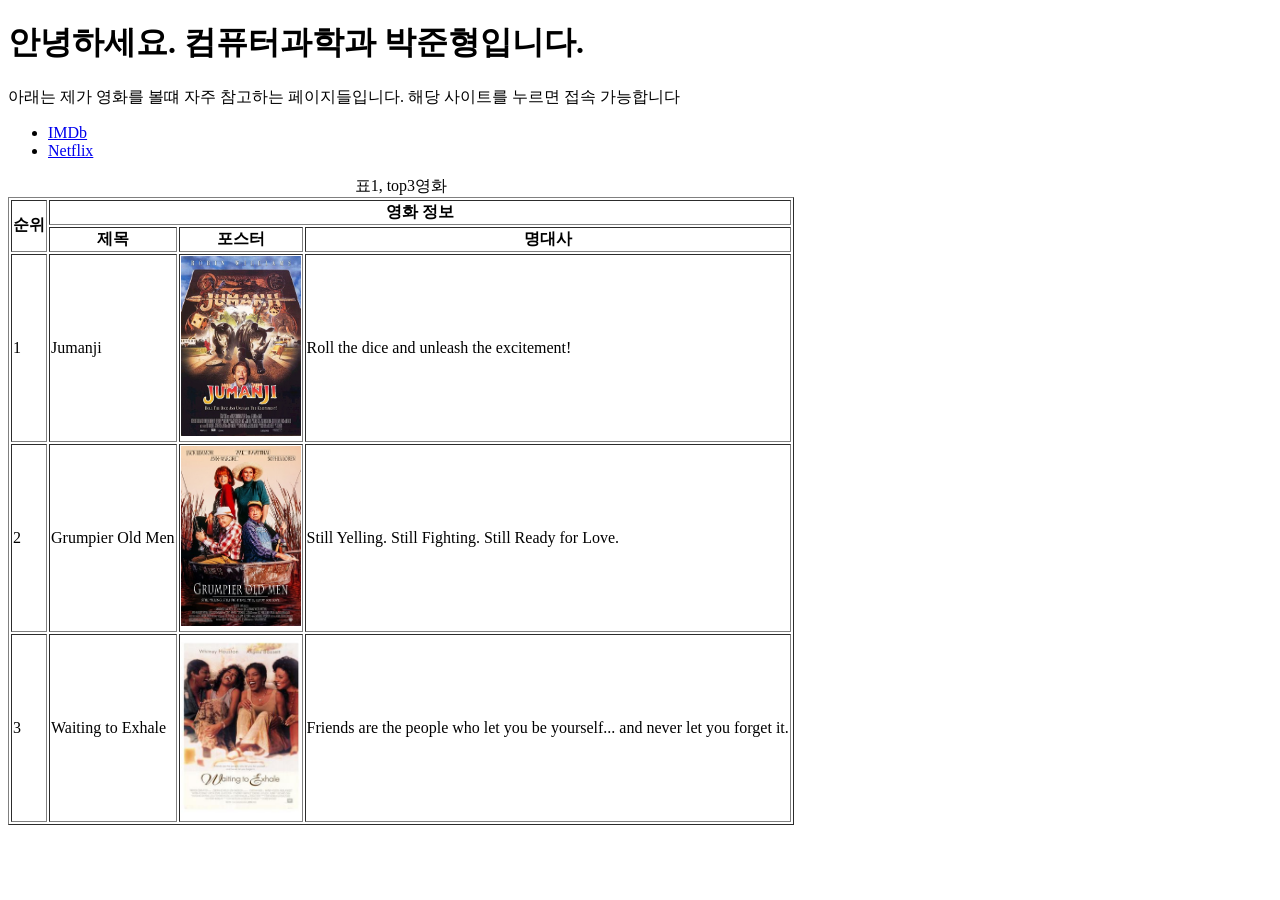
<file: LAB1/index.html>
<!DOCTYPE html>
<html lang="ko">
<head>
    <meta charset="UTF-8">
    <meta name="viewport" content="width=device-width, initial-scale=1.0">
    <title>내가 좋아하는 영화 3선</title>
</head>
<body>
    <h1>안녕하세요. 컴퓨터과학과 박준형입니다.</h1>
   

    <p>아래는 제가 영화를 볼떄 자주 참고하는 페이지들입니다. 해당 사이트를 누르면 접속 가능합니다</p>
    <ul>
        <li><a href="https://www.imdb.com/" target="_blank">IMDb</a></li>
        <li><a href="https://www.netflix.com/" target="_blank">Netflix</a></li>
    </ul>

    <table border="1">
        <caption>표1, top3영화</caption>

        <tr>
            <th rowspan="2">순위</th>
            <th colspan="3">영화 정보</th>
        </tr>
        <tr>
            <th>제목</th>
            <th>포스터</th>
            <th>명대사</th>
        </tr>

        <tr>
            <td>1</td>
            <td>Jumanji</td>
            <td>
                <img src="images/jumanji.jpg" alt="Jumanji poster" width="120" height="180">
            </td>
            <td>Roll the dice and unleash the excitement!</td>
        </tr>

        <tr>
            <td>2</td>
            <td>Grumpier Old Men</td>
            <td>
                <img src="images/Grumpier_old_menposter.jpg" alt="Batman poster" width="120" height="180">
            </td>
            <td>Still Yelling. Still Fighting. Still Ready for Love.</td>
        </tr>

        <tr>
            <td>3</td>
            <td>Waiting to Exhale</td>
            <td>
                <img src="images/WaitingExhale.jpg" alt="Rumble in the Bronx poster" width="120" height="180">
            </td>
            <td>Friends are the people who let you be yourself... and never let you forget it.</td>
        </tr>
    </table>
</body>
</html>
</file>
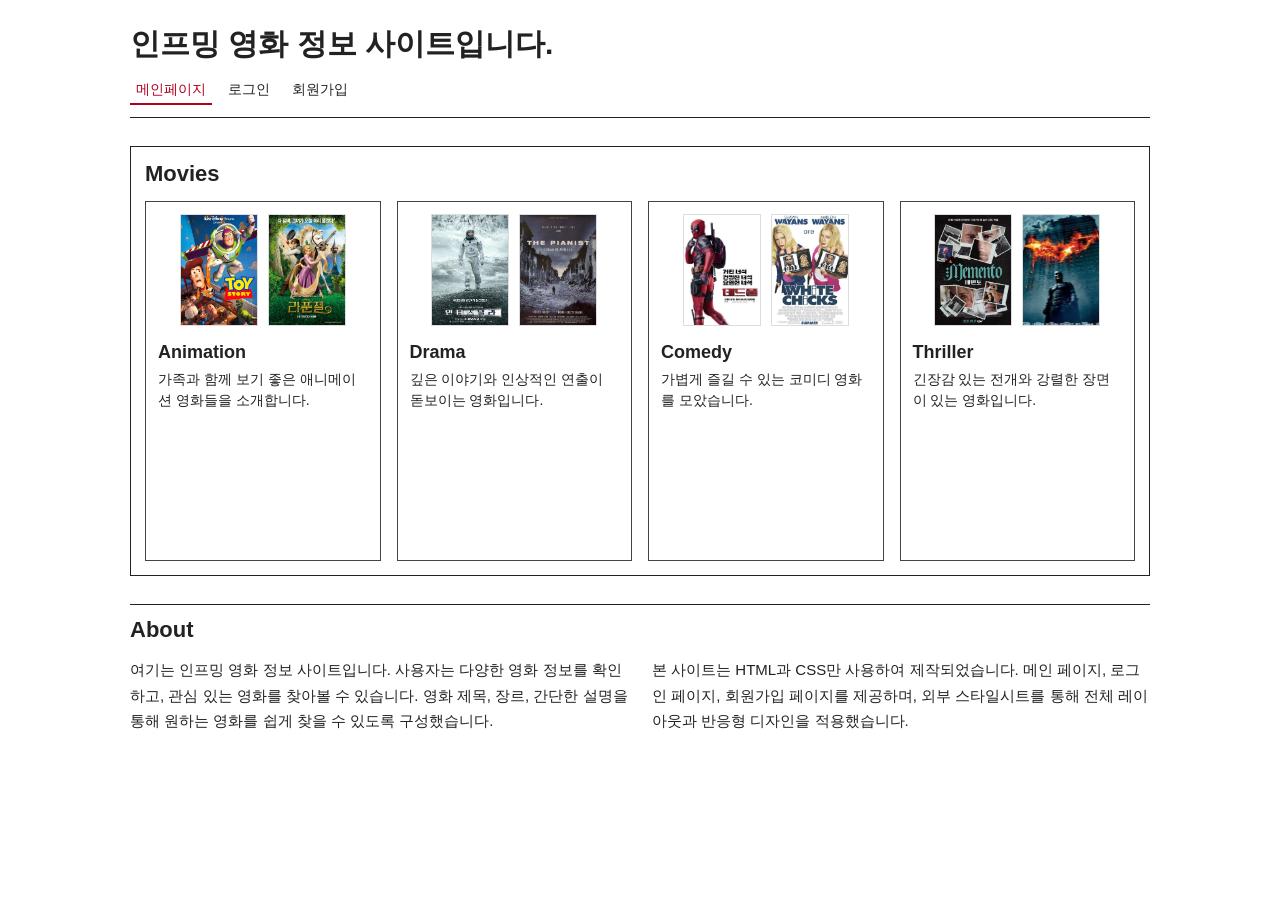
<file: lab3/index.html>
<!DOCTYPE html>
<html lang="ko">
<head>
  <meta charset="UTF-8">
  <meta name="viewport" content="width=device-width, initial-scale=1.0">
  <title>Movie Info Main</title>
  <link rel="stylesheet" href="main.css">
</head>
<body>
  <div class="page-wrap">
    <header class="site-header">
      <div class="header-animation-box">
        <h1 class="sliding-title">인프밍 영화 정보 사이트입니다.</h1>
      </div>

      <nav class="main-nav">
        <a href="index.html" class="active">메인페이지</a>
        <a href="login.html">로그인</a>
        <a href="signup.html">회원가입</a>
      </nav>
    </header>

    <main class="content-shell">
      <section class="movie-section">
        <h2>Movies</h2>

        <div class="movie-list">
          <article class="movie-card">
            <div class="poster-row">
              <a href="#" class="poster-link">
                <div class="poster-frame" data-title="Toy Story">
                  <img src="images/toy_story.jpg" alt="Toy Story poster">
                </div>
              </a>

              <a href="#" class="poster-link">
                <div class="poster-frame" data-title="Tangled">
                  <img src="images/tangled.jpg" alt="Tangled poster">
                </div>
              </a>
            </div>

            <div class="movie-text">
              <h3>Animation</h3>
              <p>가족과 함께 보기 좋은 애니메이션 영화들을 소개합니다.</p>
            </div>
          </article>

          <article class="movie-card">
            <div class="poster-row">
              <a href="#" class="poster-link">
                <div class="poster-frame" data-title="Interstellar">
                  <img src="images/interstellar.jpg" alt="Interstellar poster">
                </div>
              </a>

              <a href="#" class="poster-link">
                <div class="poster-frame" data-title="The Pianist">
                  <img src="images/pianist.jpg" alt="The Pianist poster">
                </div>
              </a>
            </div>

            <div class="movie-text">
              <h3>Drama</h3>
              <p>깊은 이야기와 인상적인 연출이 돋보이는 영화입니다.</p>
            </div>
          </article>

          <article class="movie-card">
            <div class="poster-row">
              <a href="#" class="poster-link">
                <div class="poster-frame" data-title="Deadpool">
                  <img src="images/deadpool.jpg" alt="Deadpool poster">
                </div>
              </a>

              <a href="#" class="poster-link">
                <div class="poster-frame" data-title="White Chicks">
                  <img src="images/white_chicks.jpg" alt="White Chicks poster">
                </div>
              </a>
            </div>

            <div class="movie-text">
              <h3>Comedy</h3>
              <p>가볍게 즐길 수 있는 코미디 영화를 모았습니다.</p>
            </div>
          </article>

          <article class="movie-card">
            <div class="poster-row">
              <a href="#" class="poster-link">
                <div class="poster-frame" data-title="Memento">
                  <img src="images/memento.jpg" alt="Memento poster">
                </div>
              </a>

              <a href="#" class="poster-link">
                <div class="poster-frame" data-title="The Dark Knight">
                  <img src="images/dark_knight.jpg" alt="The Dark Knight poster">
                </div>
              </a>
            </div>

            <div class="movie-text">
              <h3>Thriller</h3>
              <p>긴장감 있는 전개와 강렬한 장면이 있는 영화입니다.</p>
            </div>
          </article>
        </div>
      </section>

      <section class="about-section">
        <h2>About</h2>

        <div class="about-body">
          <p>
            여기는 인프밍 영화 정보 사이트입니다. 사용자는 다양한 영화 정보를
            확인하고, 관심 있는 영화를 찾아볼 수 있습니다. 영화 제목, 장르,
            간단한 설명을 통해 원하는 영화를 쉽게 찾을 수 있도록 구성했습니다.
          </p>

          <p>
            본 사이트는 HTML과 CSS만 사용하여 제작되었습니다. 메인 페이지,
            로그인 페이지, 회원가입 페이지를 제공하며, 외부 스타일시트를 통해
            전체 레이아웃과 반응형 디자인을 적용했습니다.
          </p>
        </div>
      </section>
    </main>
  </div>
</body>
</html>
</file>
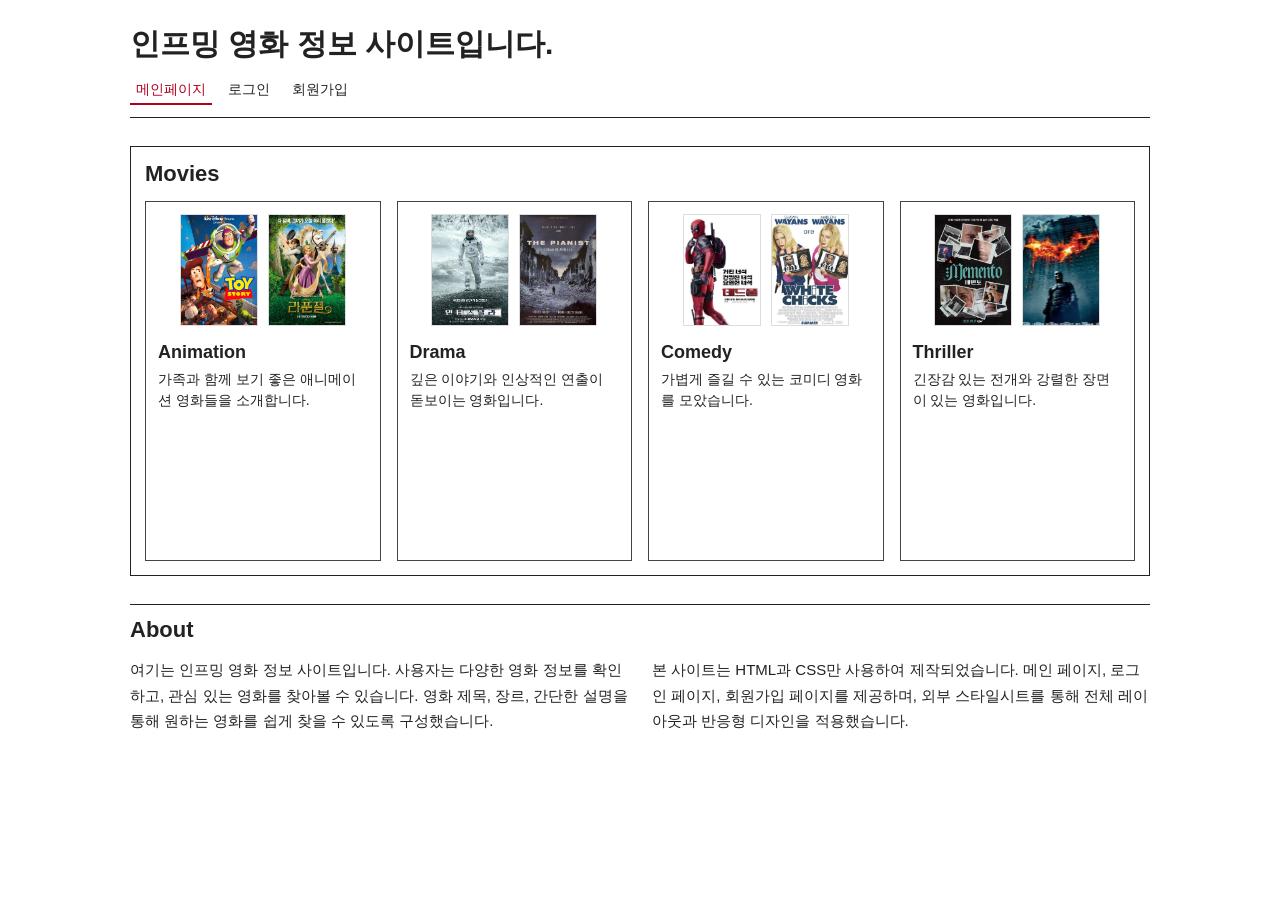
<file: LAB3/index.html>
<!DOCTYPE html>
<html lang="ko">
<head>
  <meta charset="UTF-8">
  <meta name="viewport" content="width=device-width, initial-scale=1.0">
  <title>Movie Info Main</title>
  <link rel="stylesheet" href="main.css">
</head>
<body>
  <div class="page-wrap">
    <header class="site-header">
      <div class="header-animation-box">
        <h1 class="sliding-title">인프밍 영화 정보 사이트입니다.</h1>
      </div>

      <nav class="main-nav">
        <a href="index.html" class="active">메인페이지</a>
        <a href="login.html">로그인</a>
        <a href="signup.html">회원가입</a>
      </nav>
    </header>

    <main class="content-shell">
      <section class="movie-section">
        <h2>Movies</h2>

        <div class="movie-list">
          <article class="movie-card">
            <div class="poster-row">
              <a href="#" class="poster-link">
                <div class="poster-frame" data-title="Toy Story">
                  <img src="images/toy_story.jpg" alt="Toy Story poster">
                </div>
              </a>

              <a href="#" class="poster-link">
                <div class="poster-frame" data-title="Tangled">
                  <img src="images/tangled.jpg" alt="Tangled poster">
                </div>
              </a>
            </div>

            <div class="movie-text">
              <h3>Animation</h3>
              <p>가족과 함께 보기 좋은 애니메이션 영화들을 소개합니다.</p>
            </div>
          </article>

          <article class="movie-card">
            <div class="poster-row">
              <a href="#" class="poster-link">
                <div class="poster-frame" data-title="Interstellar">
                  <img src="images/interstellar.jpg" alt="Interstellar poster">
                </div>
              </a>

              <a href="#" class="poster-link">
                <div class="poster-frame" data-title="The Pianist">
                  <img src="images/pianist.jpg" alt="The Pianist poster">
                </div>
              </a>
            </div>

            <div class="movie-text">
              <h3>Drama</h3>
              <p>깊은 이야기와 인상적인 연출이 돋보이는 영화입니다.</p>
            </div>
          </article>

          <article class="movie-card">
            <div class="poster-row">
              <a href="#" class="poster-link">
                <div class="poster-frame" data-title="Deadpool">
                  <img src="images/deadpool.jpg" alt="Deadpool poster">
                </div>
              </a>

              <a href="#" class="poster-link">
                <div class="poster-frame" data-title="White Chicks">
                  <img src="images/white_chicks.jpg" alt="White Chicks poster">
                </div>
              </a>
            </div>

            <div class="movie-text">
              <h3>Comedy</h3>
              <p>가볍게 즐길 수 있는 코미디 영화를 모았습니다.</p>
            </div>
          </article>

          <article class="movie-card">
            <div class="poster-row">
              <a href="#" class="poster-link">
                <div class="poster-frame" data-title="Memento">
                  <img src="images/memento.jpg" alt="Memento poster">
                </div>
              </a>

              <a href="#" class="poster-link">
                <div class="poster-frame" data-title="The Dark Knight">
                  <img src="images/dark_knight.jpg" alt="The Dark Knight poster">
                </div>
              </a>
            </div>

            <div class="movie-text">
              <h3>Thriller</h3>
              <p>긴장감 있는 전개와 강렬한 장면이 있는 영화입니다.</p>
            </div>
          </article>
        </div>
      </section>

      <section class="about-section">
        <h2>About</h2>

        <div class="about-body">
          <p>
            여기는 인프밍 영화 정보 사이트입니다. 사용자는 다양한 영화 정보를
            확인하고, 관심 있는 영화를 찾아볼 수 있습니다. 영화 제목, 장르,
            간단한 설명을 통해 원하는 영화를 쉽게 찾을 수 있도록 구성했습니다.
          </p>

          <p>
            본 사이트는 HTML과 CSS만 사용하여 제작되었습니다. 메인 페이지,
            로그인 페이지, 회원가입 페이지를 제공하며, 외부 스타일시트를 통해
            전체 레이아웃과 반응형 디자인을 적용했습니다.
          </p>
        </div>
      </section>
    </main>
  </div>
</body>
</html>
</file>
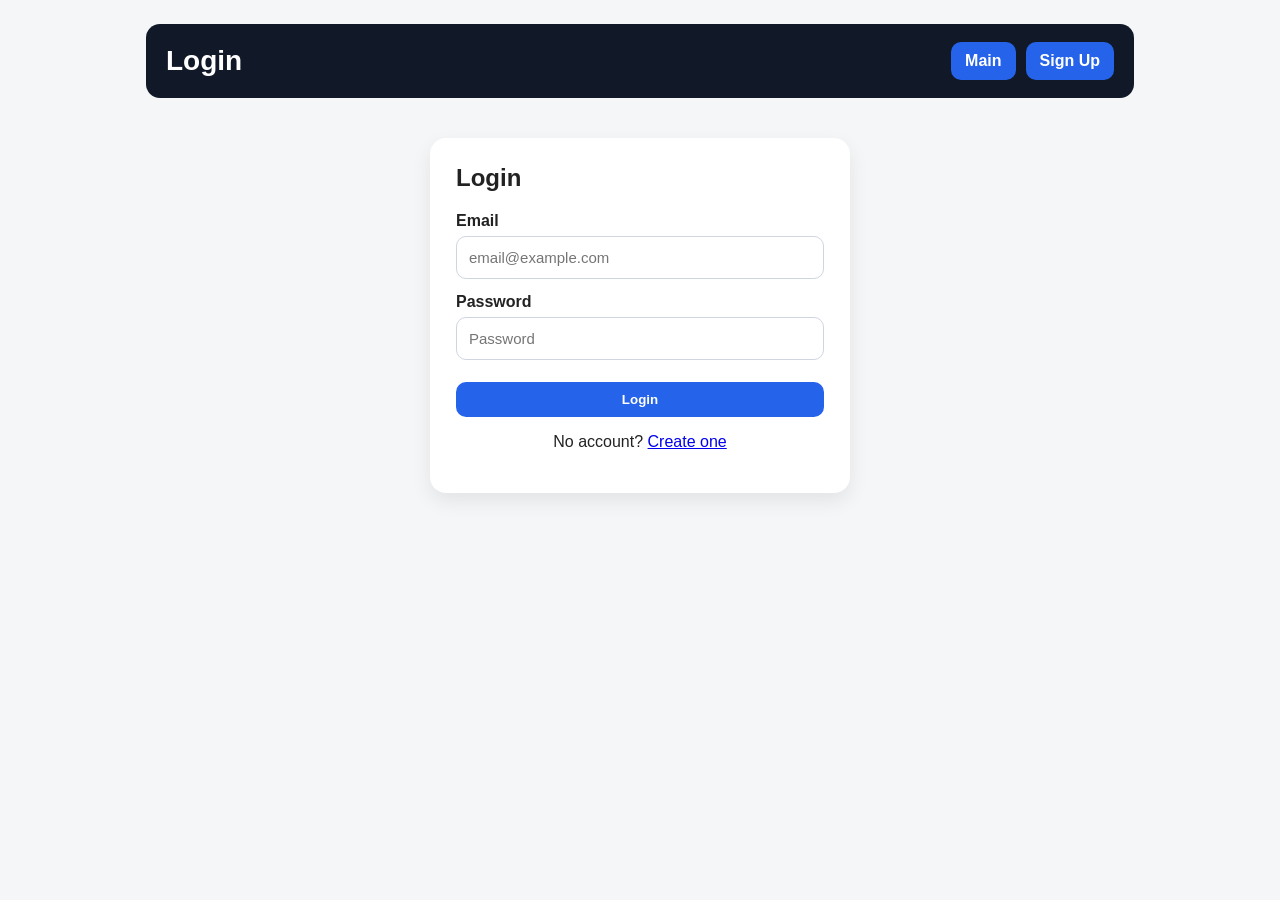
<file: login.html>
<!DOCTYPE html>
<html lang="en">
<head>
  <meta charset="UTF-8">
  <meta name="viewport" content="width=device-width, initial-scale=1.0">
  <title>Login - Movie Finder</title>
  <link rel="stylesheet" href="main.css">
</head>
<body>
  <main class="page">
    <header class="site-header">
      <h1 class="site-title">Login</h1>
      <nav class="nav-links">
        <a href="index.html">Main</a>
        <a href="signup.html">Sign Up</a>
      </nav>
    </header>

    <section class="auth-card">
      <h2>Login</h2>
      <form>
        <div class="form-group">
          <label for="email">Email</label>
          <input id="email" type="email" placeholder="email@example.com" required>
        </div>

        <div class="form-group">
          <label for="password">Password</label>
          <input id="password" type="password" placeholder="Password" required>
        </div>

        <button class="button" type="submit">Login</button>
      </form>

      <p class="auth-switch">No account? <a href="signup.html">Create one</a></p>
    </section>
  </main>
</body>
</html>
</file>
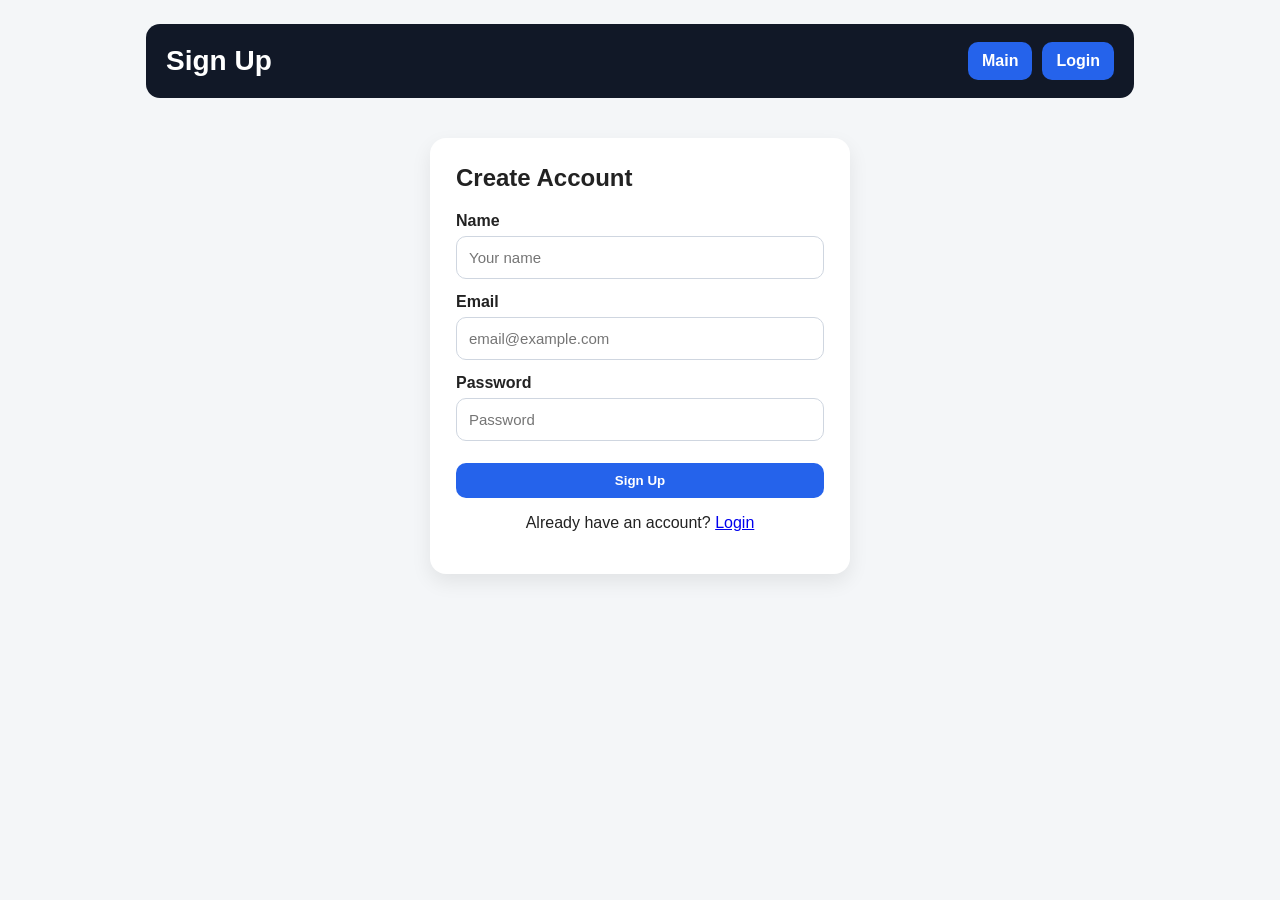
<file: signup.html>
<!DOCTYPE html>
<html lang="en">
<head>
  <meta charset="UTF-8">
  <meta name="viewport" content="width=device-width, initial-scale=1.0">
  <title>Sign Up - Movie Finder</title>
  <link rel="stylesheet" href="main.css">
</head>
<body>
  <main class="page">
    <header class="site-header">
      <h1 class="site-title">Sign Up</h1>
      <nav class="nav-links">
        <a href="index.html">Main</a>
        <a href="login.html">Login</a>
      </nav>
    </header>

    <section class="auth-card">
      <h2>Create Account</h2>
      <form>
        <div class="form-group">
          <label for="name">Name</label>
          <input id="name" type="text" placeholder="Your name" required>
        </div>

        <div class="form-group">
          <label for="email">Email</label>
          <input id="email" type="email" placeholder="email@example.com" required>
        </div>

        <div class="form-group">
          <label for="password">Password</label>
          <input id="password" type="password" placeholder="Password" required>
        </div>

        <button class="button" type="submit">Sign Up</button>
      </form>

      <p class="auth-switch">Already have an account? <a href="login.html">Login</a></p>
    </section>
  </main>
</body>
</html>
</file>
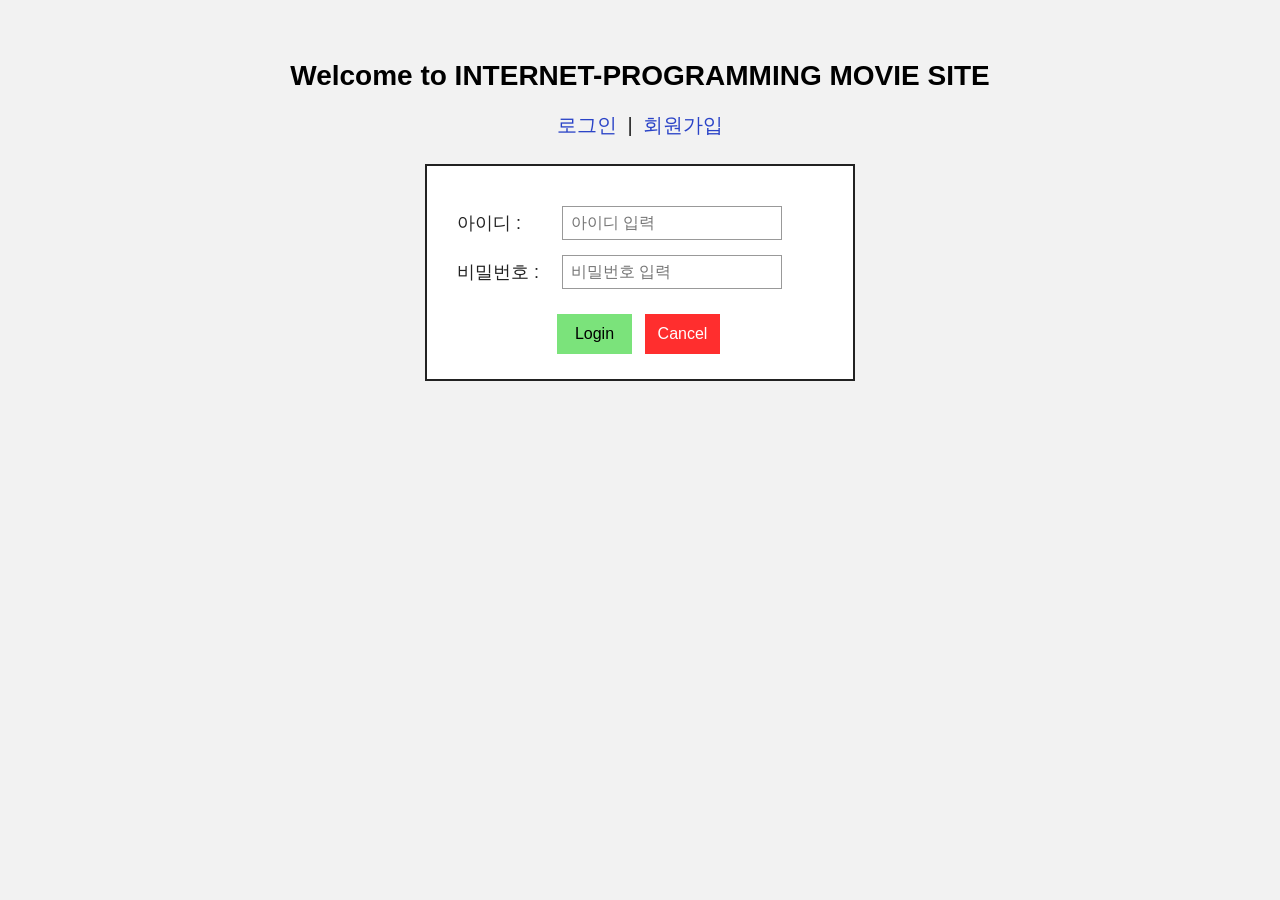
<file: LAB2/login.html>
<!DOCTYPE html>
<html lang="ko">
<head>
    <meta charset="UTF-8">
    <meta name="viewport" content="width=device-width, initial-scale=1.0">
    <title>Login</title>
    <link rel="stylesheet" type="text/css" href="main.css">
</head>
<body>
    <h1>Welcome to INTERNET-PROGRAMMING MOVIE SITE</h1>

    <div class="nav">
        <a href="login.html">로그인</a>
        <span>|</span>
        <a href="signup.html">회원가입</a>
    </div>

    <div class="container small-box">
        <form action="#" method="post">
            <div class="form-row">
                <label for="login-id" class="field-label">아이디 :</label>
                <input type="text" id="login-id" name="login-id" placeholder="아이디 입력" required autocomplete="username">
            </div>

            <div class="form-row">
                <label for="login-pw" class="field-label">비밀번호 :</label>
                <input type="password" id="login-pw" name="login-pw" placeholder="비밀번호 입력" required autocomplete="current-password">
            </div>

            <div class="button-group">
                <button type="submit" class="btn signup-btn">Login</button>
                <button type="reset" class="btn cancel-btn">Cancel</button>
            </div>
        </form>
    </div>
</body>
</html>
</file>
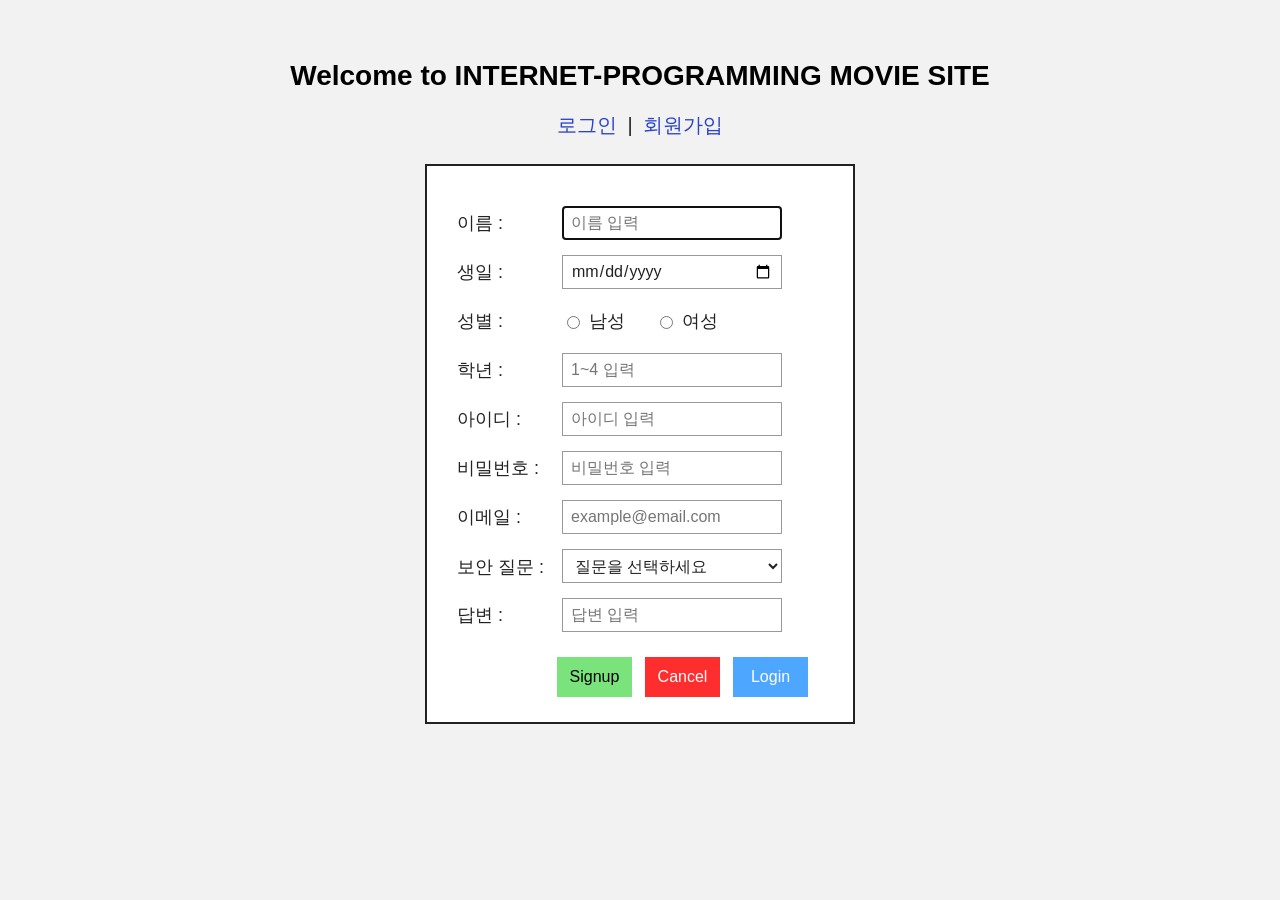
<file: LAB2/signup.html>
<!DOCTYPE html>
<html lang="ko">
<head>
    <meta charset="UTF-8">
    <meta name="viewport" content="width=device-width, initial-scale=1.0">
    <title>Signup</title>
    <link rel="stylesheet" type="text/css" href="main.css">
</head>
<body>
    <h1>Welcome to INTERNET-PROGRAMMING MOVIE SITE</h1>

    <div class="nav">
        <a href="login.html">로그인</a>
        <span>|</span>
        <a href="signup.html">회원가입</a>
    </div>

    <div class="container">
        <form action="login.html" method="get">
            <div class="form-row">
                <label for="name" class="field-label">이름 :</label>
                <input type="text" id="name" name="name" autofocus placeholder="이름 입력" required autocomplete="name">
            </div>

            <div class="form-row">
                <label for="birth" class="field-label">생일 :</label>
                <input type="date" id="birth" name="birth" required>
            </div>

            <div class="form-row">
                <span class="field-label">성별 :</span>
                <div class="radio-group">
                    <label class="radio-option">
                        <input type="radio" name="gender" value="male" required>
                        남성
                    </label>
                    <label class="radio-option">
                        <input type="radio" name="gender" value="female">
                        여성
                    </label>
                </div>
            </div>

            <div class="form-row">
                <label for="grade" class="field-label">학년 :</label>
                <input type="number" id="grade" name="grade" min="1" max="4" step="1" placeholder="1~4 입력" required>
            </div>

            <div class="form-row">
                <label for="userid" class="field-label">아이디 :</label>
                <input type="text" id="userid" name="userid" placeholder="아이디 입력" required autocomplete="username">
            </div>

            <div class="form-row">
                <label for="password" class="field-label">비밀번호 :</label>
                <input type="password" id="password" name="password" placeholder="비밀번호 입력" required autocomplete="new-password">
            </div>

            <div class="form-row">
                <label for="email" class="field-label">이메일 :</label>
                <input type="email" id="email" name="email" placeholder="example@email.com" required autocomplete="email">
            </div>

            <div class="form-row">
                <label for="question" class="field-label">보안 질문 :</label>
                <select id="question" name="question" required>
                    <option value="">질문을 선택하세요</option>
                    <option value="movie">가장 좋아하는 영화는?</option>
                    <option value="pet">가장 좋아하는 반려동물 이름은?</option>
                    <option value="city">가장 기억에 남는 도시는?</option>
                </select>
            </div>

            <div class="form-row">
                <label for="answer" class="field-label">답변 :</label>
                <input type="text" id="answer" name="answer" placeholder="답변 입력" required>
            </div>

            <div class="button-group">
                <button type="submit" class="btn signup-btn">Signup</button>
                <button type="reset" class="btn cancel-btn">Cancel</button>
                <button type="button" class="btn login-move-btn" onclick="location.href='login.html'">Login</button>
            </div>
        </form>
    </div>
</body>
</html>
</file>
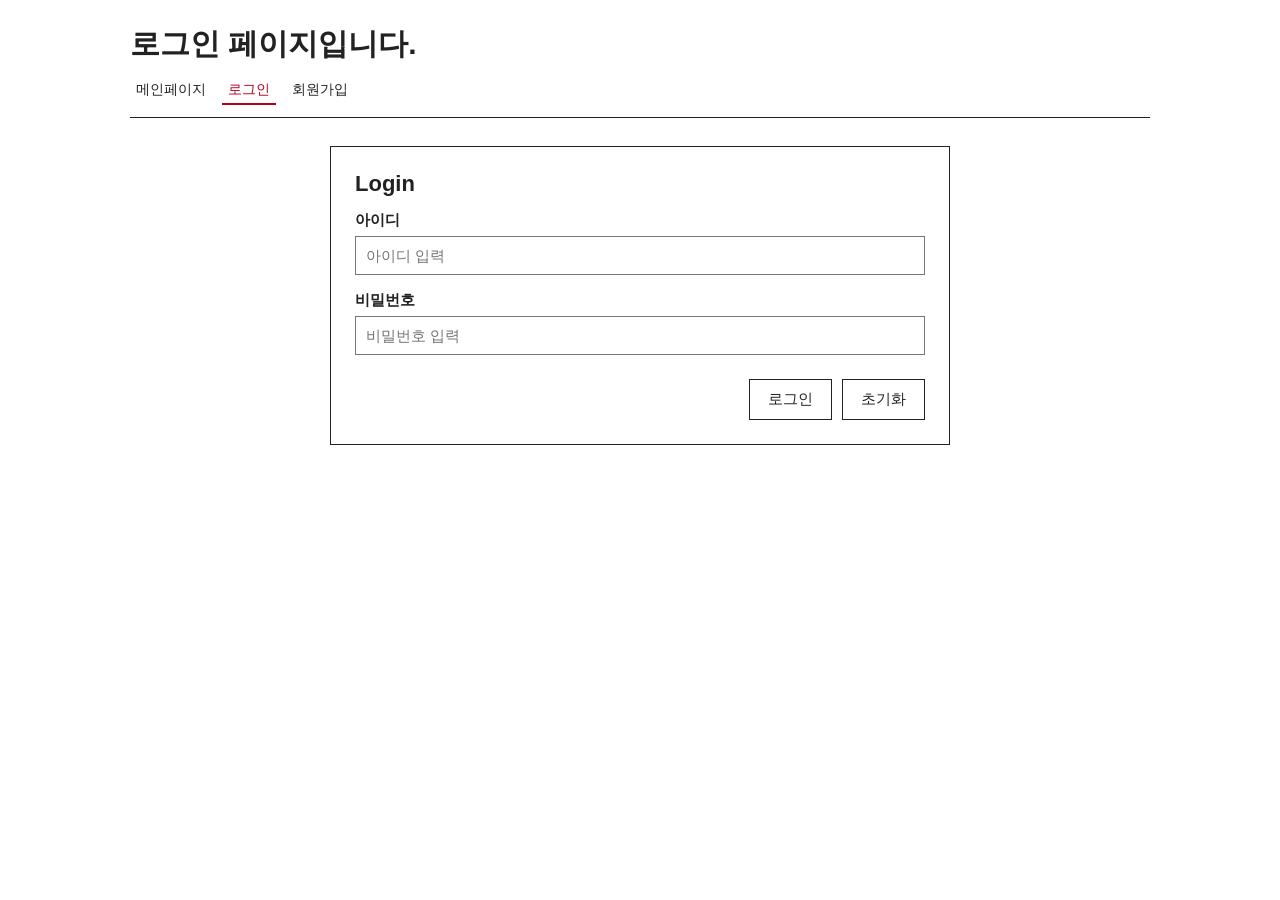
<file: lab3/login.html>
<!DOCTYPE html>
<html lang="ko">
<head>
  <meta charset="UTF-8">
  <meta name="viewport" content="width=device-width, initial-scale=1.0">
  <title>Movie Info Login</title>
  <link rel="stylesheet" href="main.css">
</head>
<body>
  <div class="page-wrap">
    <header class="site-header">
      <div class="header-animation-box">
        <h1 class="sliding-title">로그인 페이지입니다.</h1>
      </div>

      <nav class="main-nav">
        <a href="index.html">메인페이지</a>
        <a href="login.html" class="active">로그인</a>
        <a href="signup.html">회원가입</a>
      </nav>
    </header>

    <main class="content-shell form-shell">
      <section class="form-section">
        <h2>Login</h2>

        <form action="#" method="post" class="user-form">
          <div class="form-row">
            <label for="login-id">아이디</label>
            <input type="text" id="login-id" name="userid" placeholder="아이디 입력">
          </div>

          <div class="form-row">
            <label for="login-password">비밀번호</label>
            <input type="password" id="login-password" name="password" placeholder="비밀번호 입력">
          </div>

          <div class="form-buttons">
            <button type="submit">로그인</button>
            <button type="reset">초기화</button>
          </div>
        </form>
      </section>
    </main>
  </div>
</body>
</html>
</file>
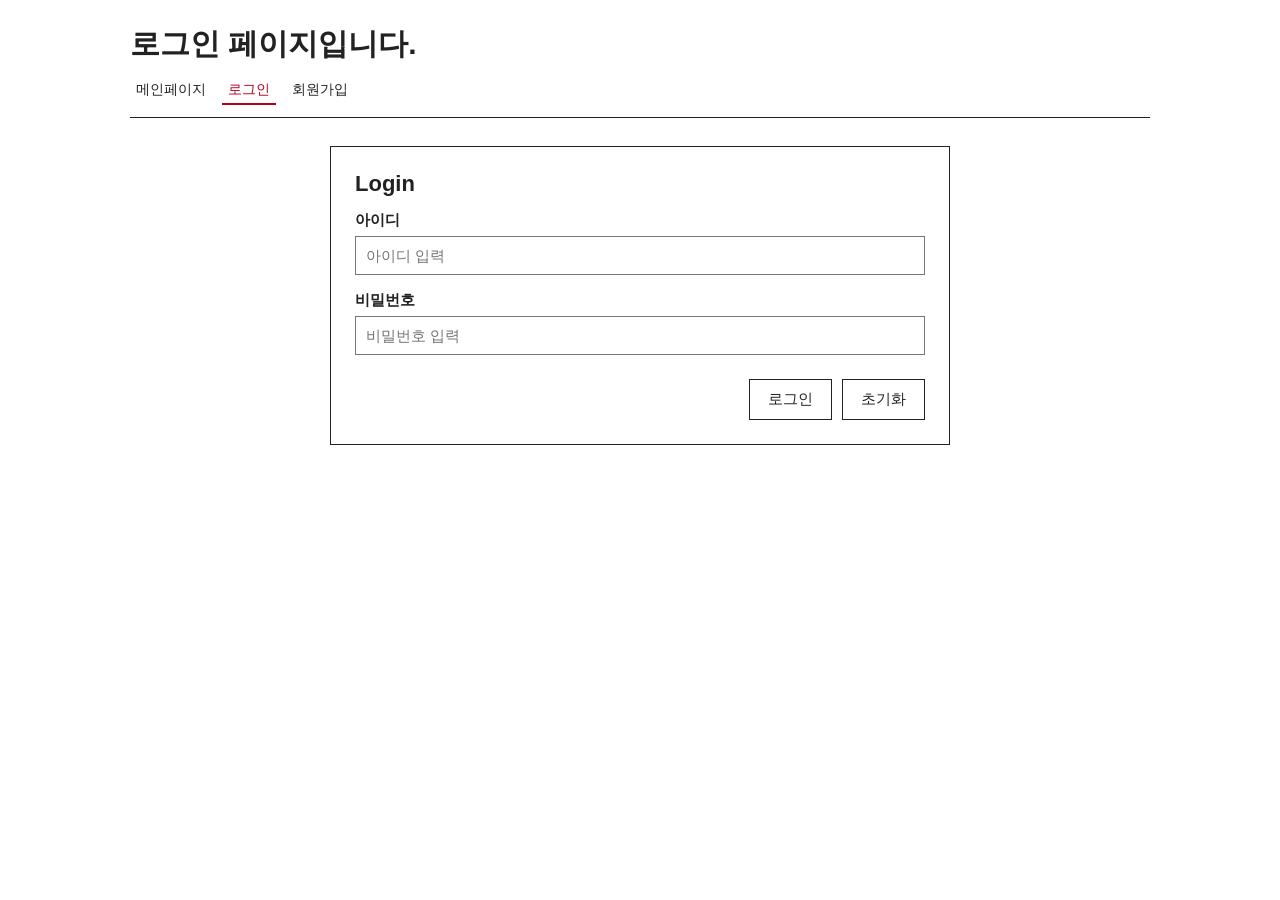
<file: LAB3/login.html>
<!DOCTYPE html>
<html lang="ko">
<head>
  <meta charset="UTF-8">
  <meta name="viewport" content="width=device-width, initial-scale=1.0">
  <title>Movie Info Login</title>
  <link rel="stylesheet" href="main.css">
</head>
<body>
  <div class="page-wrap">
    <header class="site-header">
      <div class="header-animation-box">
        <h1 class="sliding-title">로그인 페이지입니다.</h1>
      </div>

      <nav class="main-nav">
        <a href="index.html">메인페이지</a>
        <a href="login.html" class="active">로그인</a>
        <a href="signup.html">회원가입</a>
      </nav>
    </header>

    <main class="content-shell form-shell">
      <section class="form-section">
        <h2>Login</h2>

        <form action="#" method="post" class="user-form">
          <div class="form-row">
            <label for="login-id">아이디</label>
            <input type="text" id="login-id" name="userid" placeholder="아이디 입력">
          </div>

          <div class="form-row">
            <label for="login-password">비밀번호</label>
            <input type="password" id="login-password" name="password" placeholder="비밀번호 입력">
          </div>

          <div class="form-buttons">
            <button type="submit">로그인</button>
            <button type="reset">초기화</button>
          </div>
        </form>
      </section>
    </main>
  </div>
</body>
</html>
</file>
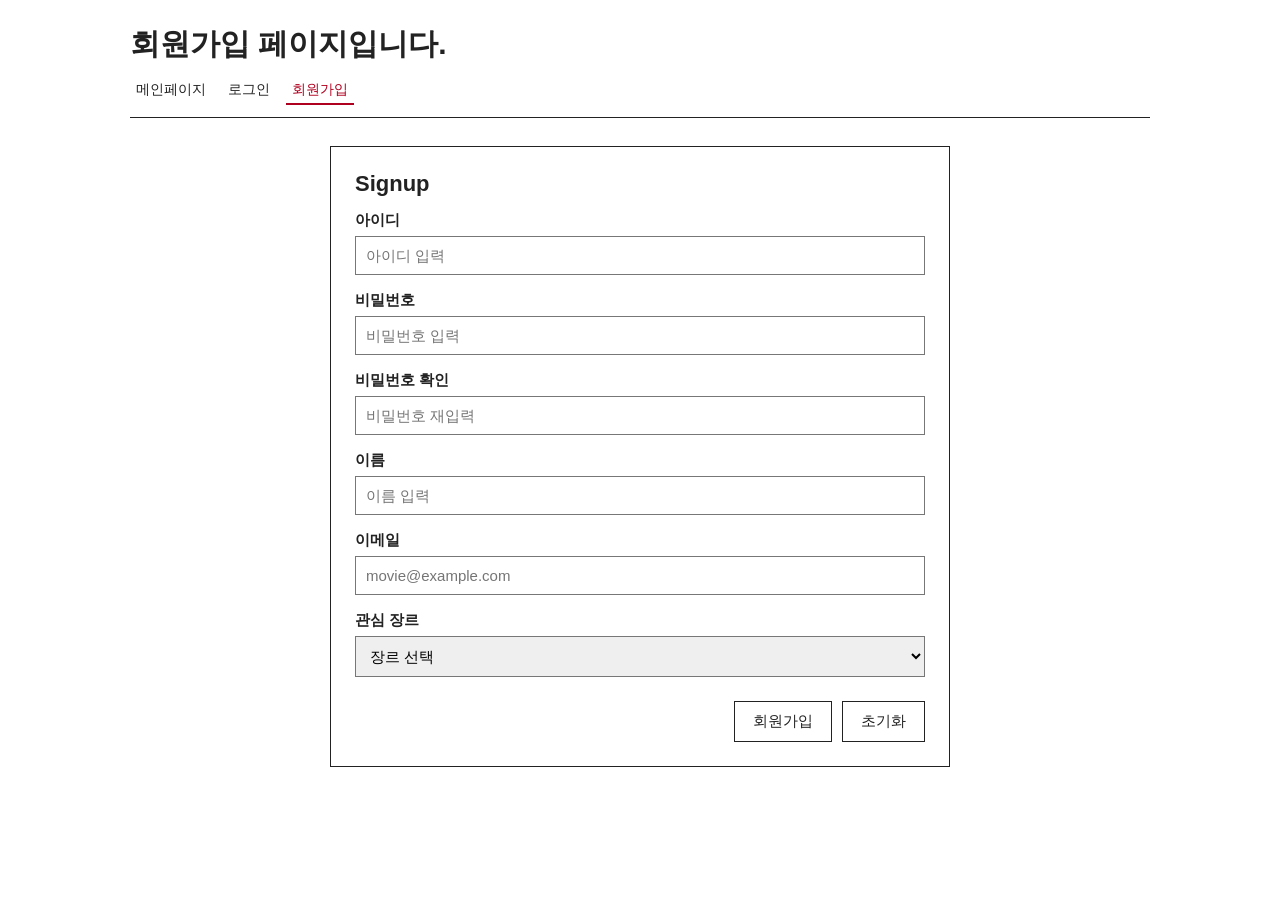
<file: lab3/signup.html>
<!DOCTYPE html>
<html lang="ko">
<head>
  <meta charset="UTF-8">
  <meta name="viewport" content="width=device-width, initial-scale=1.0">
  <title>Movie Info Signup</title>
  <link rel="stylesheet" href="main.css">
</head>
<body>
  <div class="page-wrap">
    <header class="site-header">
      <div class="header-animation-box">
        <h1 class="sliding-title">회원가입 페이지입니다.</h1>
      </div>

      <nav class="main-nav">
        <a href="index.html">메인페이지</a>
        <a href="login.html">로그인</a>
        <a href="signup.html" class="active">회원가입</a>
      </nav>
    </header>

    <main class="content-shell form-shell">
      <section class="form-section">
        <h2>Signup</h2>

        <form action="#" method="post" class="user-form">
          <div class="form-row">
            <label for="signup-id">아이디</label>
            <input type="text" id="signup-id" name="userid" placeholder="아이디 입력">
          </div>

          <div class="form-row">
            <label for="signup-password">비밀번호</label>
            <input type="password" id="signup-password" name="password" placeholder="비밀번호 입력">
          </div>

          <div class="form-row">
            <label for="signup-password-check">비밀번호 확인</label>
            <input type="password" id="signup-password-check" name="password-check" placeholder="비밀번호 재입력">
          </div>

          <div class="form-row">
            <label for="signup-name">이름</label>
            <input type="text" id="signup-name" name="username" placeholder="이름 입력">
          </div>

          <div class="form-row">
            <label for="signup-email">이메일</label>
            <input type="email" id="signup-email" name="email" placeholder="movie@example.com">
          </div>

          <div class="form-row">
            <label for="favorite-genre">관심 장르</label>
            <select id="favorite-genre" name="genre">
              <option value="">장르 선택</option>
              <option value="animation">Animation</option>
              <option value="drama">Drama</option>
              <option value="comedy">Comedy</option>
              <option value="thriller">Thriller</option>
              <option value="sf">SF</option>
            </select>
          </div>

          <div class="form-buttons">
            <button type="submit">회원가입</button>
            <button type="reset">초기화</button>
          </div>
        </form>
      </section>
    </main>
  </div>
</body>
</html>
</file>
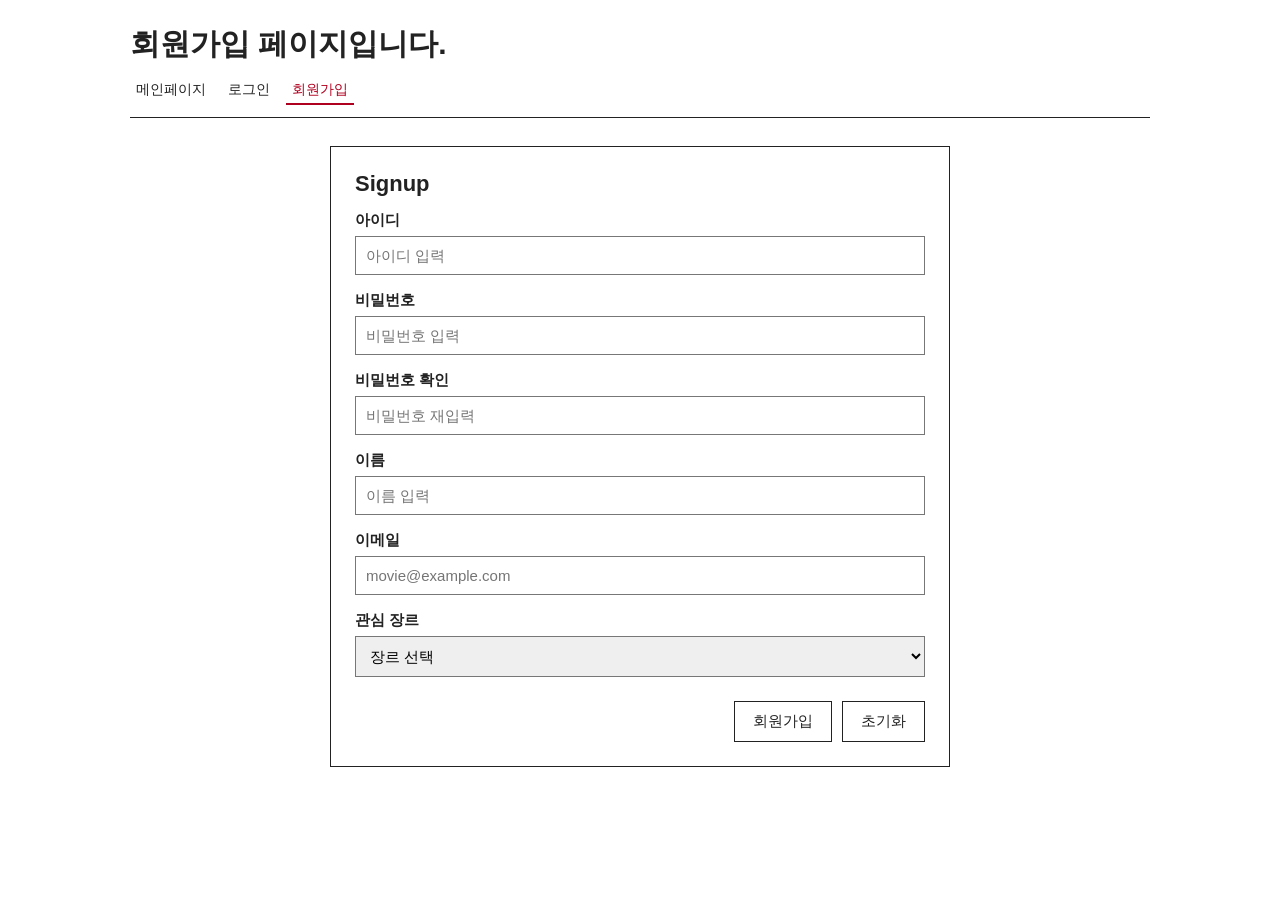
<file: LAB3/signup.html>
<!DOCTYPE html>
<html lang="ko">
<head>
  <meta charset="UTF-8">
  <meta name="viewport" content="width=device-width, initial-scale=1.0">
  <title>Movie Info Signup</title>
  <link rel="stylesheet" href="main.css">
</head>
<body>
  <div class="page-wrap">
    <header class="site-header">
      <div class="header-animation-box">
        <h1 class="sliding-title">회원가입 페이지입니다.</h1>
      </div>

      <nav class="main-nav">
        <a href="index.html">메인페이지</a>
        <a href="login.html">로그인</a>
        <a href="signup.html" class="active">회원가입</a>
      </nav>
    </header>

    <main class="content-shell form-shell">
      <section class="form-section">
        <h2>Signup</h2>

        <form action="#" method="post" class="user-form">
          <div class="form-row">
            <label for="signup-id">아이디</label>
            <input type="text" id="signup-id" name="userid" placeholder="아이디 입력">
          </div>

          <div class="form-row">
            <label for="signup-password">비밀번호</label>
            <input type="password" id="signup-password" name="password" placeholder="비밀번호 입력">
          </div>

          <div class="form-row">
            <label for="signup-password-check">비밀번호 확인</label>
            <input type="password" id="signup-password-check" name="password-check" placeholder="비밀번호 재입력">
          </div>

          <div class="form-row">
            <label for="signup-name">이름</label>
            <input type="text" id="signup-name" name="username" placeholder="이름 입력">
          </div>

          <div class="form-row">
            <label for="signup-email">이메일</label>
            <input type="email" id="signup-email" name="email" placeholder="movie@example.com">
          </div>

          <div class="form-row">
            <label for="favorite-genre">관심 장르</label>
            <select id="favorite-genre" name="genre">
              <option value="">장르 선택</option>
              <option value="animation">Animation</option>
              <option value="drama">Drama</option>
              <option value="comedy">Comedy</option>
              <option value="thriller">Thriller</option>
              <option value="sf">SF</option>
            </select>
          </div>

          <div class="form-buttons">
            <button type="submit">회원가입</button>
            <button type="reset">초기화</button>
          </div>
        </form>
      </section>
    </main>
  </div>
</body>
</html>
</file>
<file: lab3/main.css>
* {
  box-sizing: border-box;
}

body {
  margin: 0;
  padding: 24px;
  color: #222;
  background-color: #ffffff;
  font-family: Arial, Helvetica, sans-serif;
}

.page-wrap {
  width: 100%;
  max-width: 1020px;
  margin: 0 auto;
}

.site-header {
  width: 100%;
  border-bottom: 1px solid #222;
  padding-bottom: 12px;
  margin-bottom: 28px;
}

.header-animation-box {
  width: 100%;
  overflow: hidden;
}

.sliding-title {
  width: max-content;
  margin: 0 0 12px 0;
  font-size: 30px;
  font-weight: 700;
  animation-name: slideHeader;
  animation-duration: 2s;
  animation-timing-function: ease-out;
  animation-fill-mode: forwards;
}

@keyframes slideHeader {
  from {
    transform: translateX(1020px);
  }

  to {
    transform: translateX(0);
  }
}

/* 네비게이션 flex-container */
.main-nav {
  display: flex;
  flex-direction: row;
  flex-wrap: wrap;
  justify-content: flex-start;
  align-items: center;
  gap: 10px;
  width: 100%;
}

.main-nav a {
  flex-grow: 0;
  color: #222;
  text-decoration: none;
  font-size: 14px;
  padding: 4px 6px;
  border-bottom: 2px solid transparent;
}

.main-nav a:hover,
.main-nav a.active {
  color: #b00020;
  border-bottom-color: #b00020;
}

/* 메인 컨텐츠 flex-container */
.content-shell {
  display: flex;
  flex-direction: column;
  gap: 28px;
  width: 100%;
}

.movie-section {
  display: flex;
  flex-direction: column;
  width: 100%;
  border: 1px solid #222;
  padding: 14px;
}

.movie-section h2,
.about-section h2,
.form-section h2 {
  margin: 0 0 14px 0;
  font-size: 22px;
}

.movie-list {
  display: flex;
  flex-direction: row;
  flex-wrap: wrap;
  justify-content: center;
  gap: 16px;
  width: 100%;
}

.movie-card {
  display: flex;
  flex-direction: column;
  flex-grow: 1;
  width: calc((100% - 48px) / 4);
  min-width: 190px;
  min-height: 360px;
  border: 1px solid #444;
  padding: 12px;
}

.poster-row {
  display: flex;
  flex-direction: row;
  flex-wrap: wrap;
  justify-content: center;
  align-items: flex-start;
  gap: 10px;
  width: 100%;
}

.poster-link {
  display: flex;
  justify-content: center;
  align-items: center;
  text-decoration: none;
}

.poster-frame {
  position: relative;
  width: 78px;
  height: 112px;
  overflow: hidden;
  border: 1px solid #ddd;
  background-color: #f5f5f5;
}

.poster-frame img {
  display: block;
  width: 100%;
  height: 100%;
  object-fit: cover;
  transition-property: transform;
  transition-duration: 2s;
  transition-timing-function: ease;
}

.poster-frame:hover img {
  transform: scale(1.25);
}

.poster-frame::after {
  content: attr(data-title);
  position: absolute;
  left: 0;
  bottom: 0;
  width: 100%;
  padding: 6px 4px;
  color: #ffffff;
  background-color: rgba(0, 0, 0, 0.72);
  font-size: 12px;
  text-align: center;
  opacity: 0;
  transition-property: opacity;
  transition-duration: 0.3s;
}

.poster-frame:hover::after {
  opacity: 1;
}

.movie-text {
  display: flex;
  flex-direction: column;
  gap: 6px;
  margin-top: 16px;
}

.movie-text h3 {
  margin: 0;
  font-size: 18px;
}

.movie-text p {
  margin: 0;
  font-size: 14px;
  line-height: 1.5;
}

.about-section {
  display: flex;
  flex-direction: column;
  width: 100%;
  border-top: 1px solid #222;
  padding-top: 12px;
}

.about-body {
  display: flex;
  flex-direction: row;
  gap: 24px;
  width: 100%;
}

.about-body p {
  flex-grow: 1;
  width: 50%;
  margin: 0;
  font-size: 15px;
  line-height: 1.7;
}

/* 로그인, 회원가입 */
.form-shell {
  align-items: center;
}

.form-section {
  display: flex;
  flex-direction: column;
  width: 100%;
  max-width: 620px;
  border: 1px solid #222;
  padding: 24px;
}

.user-form {
  display: flex;
  flex-direction: column;
  gap: 16px;
  width: 100%;
}

.form-row {
  display: flex;
  flex-direction: column;
  gap: 6px;
}

.form-row label {
  font-size: 15px;
  font-weight: 700;
}

.form-row input,
.form-row select {
  width: 100%;
  padding: 10px;
  border: 1px solid #777;
  font-size: 15px;
}

.form-buttons {
  display: flex;
  flex-direction: row;
  justify-content: flex-end;
  gap: 10px;
  margin-top: 8px;
}

.form-buttons button {
  padding: 10px 18px;
  border: 1px solid #222;
  background-color: #ffffff;
  color: #222;
  cursor: pointer;
  font-size: 15px;
}

.form-buttons button:hover {
  background-color: #222;
  color: #ffffff;
}

/* 801px 이상 */
@media screen and (min-width: 801px) {
  .main-nav {
    flex-direction: row;
    justify-content: flex-start;
  }

  .movie-list {
    flex-direction: row;
  }

  .movie-card {
    width: calc((100% - 48px) / 4);
  }

  .about-body {
    flex-direction: row;
  }
}

/* 481px ~ 800px */
@media screen and (min-width: 481px) and (max-width: 800px) {
  body {
    padding: 18px;
  }

  .sliding-title {
    font-size: 26px;
  }

  .main-nav {
    flex-direction: column;
    flex-wrap: nowrap;
    justify-content: center;
    align-items: stretch;
  }

  .main-nav a {
    flex-grow: 1;
    text-align: center;
  }

  .movie-list {
    flex-direction: row;
    flex-wrap: wrap;
  }

  .movie-card {
    width: calc((100% - 16px) / 2);
    min-width: 0;
  }

  .about-body {
    flex-direction: column;
    gap: 14px;
  }

  .about-body p {
    width: 100%;
  }
}

/* 480px 이하 */
@media screen and (max-width: 480px) {
  body {
    padding: 12px;
  }

  .site-header {
    text-align: center;
  }

  .sliding-title {
    font-size: 22px;
  }

  .main-nav {
    flex-direction: column;
    flex-wrap: nowrap;
    justify-content: center;
    align-items: center;
  }

  .main-nav a {
    flex-grow: 1;
    width: 100%;
    text-align: center;
  }

  .movie-section {
    padding: 10px;
  }

  .movie-section h2,
  .about-section h2,
  .form-section h2 {
    text-align: center;
  }

  .movie-list {
    flex-direction: column;
    flex-wrap: nowrap;
  }

  .movie-card {
    width: 100%;
    min-width: 0;
    min-height: 300px;
  }

  .poster-row {
    justify-content: center;
  }

  .about-body {
    flex-direction: column;
    gap: 12px;
  }

  .about-body p {
    width: 100%;
    font-size: 14px;
  }

  .form-section {
    padding: 18px;
  }

  .form-buttons {
    flex-direction: column;
  }

  .form-buttons button {
    width: 100%;
  }
}
</file>
<file: LAB3/main.css>
* {
  box-sizing: border-box;
}

body {
  margin: 0;
  padding: 24px;
  color: #222;
  background-color: #ffffff;
  font-family: Arial, Helvetica, sans-serif;
}

.page-wrap {
  width: 100%;
  max-width: 1020px;
  margin: 0 auto;
}

.site-header {
  width: 100%;
  border-bottom: 1px solid #222;
  padding-bottom: 12px;
  margin-bottom: 28px;
}

.header-animation-box {
  width: 100%;
  overflow: hidden;
}

.sliding-title {
  width: max-content;
  margin: 0 0 12px 0;
  font-size: 30px;
  font-weight: 700;
  animation-name: slideHeader;
  animation-duration: 2s;
  animation-timing-function: ease-out;
  animation-fill-mode: forwards;
}

@keyframes slideHeader {
  from {
    transform: translateX(1020px);
  }

  to {
    transform: translateX(0);
  }
}

/* 네비게이션 flex-container */
.main-nav {
  display: flex;
  flex-direction: row;
  flex-wrap: wrap;
  justify-content: flex-start;
  align-items: center;
  gap: 10px;
  width: 100%;
}

.main-nav a {
  flex-grow: 0;
  color: #222;
  text-decoration: none;
  font-size: 14px;
  padding: 4px 6px;
  border-bottom: 2px solid transparent;
}

.main-nav a:hover,
.main-nav a.active {
  color: #b00020;
  border-bottom-color: #b00020;
}

/* 메인 컨텐츠 flex-container */
.content-shell {
  display: flex;
  flex-direction: column;
  gap: 28px;
  width: 100%;
}

.movie-section {
  display: flex;
  flex-direction: column;
  width: 100%;
  border: 1px solid #222;
  padding: 14px;
}

.movie-section h2,
.about-section h2,
.form-section h2 {
  margin: 0 0 14px 0;
  font-size: 22px;
}

.movie-list {
  display: flex;
  flex-direction: row;
  flex-wrap: wrap;
  justify-content: center;
  gap: 16px;
  width: 100%;
}

.movie-card {
  display: flex;
  flex-direction: column;
  flex-grow: 1;
  width: calc((100% - 48px) / 4);
  min-width: 190px;
  min-height: 360px;
  border: 1px solid #444;
  padding: 12px;
}

.poster-row {
  display: flex;
  flex-direction: row;
  flex-wrap: wrap;
  justify-content: center;
  align-items: flex-start;
  gap: 10px;
  width: 100%;
}

.poster-link {
  display: flex;
  justify-content: center;
  align-items: center;
  text-decoration: none;
}

.poster-frame {
  position: relative;
  width: 78px;
  height: 112px;
  overflow: hidden;
  border: 1px solid #ddd;
  background-color: #f5f5f5;
}

.poster-frame img {
  display: block;
  width: 100%;
  height: 100%;
  object-fit: cover;
  transition-property: transform;
  transition-duration: 2s;
  transition-timing-function: ease;
}

.poster-frame:hover img {
  transform: scale(1.25);
}

.poster-frame::after {
  content: attr(data-title);
  position: absolute;
  left: 0;
  bottom: 0;
  width: 100%;
  padding: 6px 4px;
  color: #ffffff;
  background-color: rgba(0, 0, 0, 0.72);
  font-size: 12px;
  text-align: center;
  opacity: 0;
  transition-property: opacity;
  transition-duration: 0.3s;
}

.poster-frame:hover::after {
  opacity: 1;
}

.movie-text {
  display: flex;
  flex-direction: column;
  gap: 6px;
  margin-top: 16px;
}

.movie-text h3 {
  margin: 0;
  font-size: 18px;
}

.movie-text p {
  margin: 0;
  font-size: 14px;
  line-height: 1.5;
}

.about-section {
  display: flex;
  flex-direction: column;
  width: 100%;
  border-top: 1px solid #222;
  padding-top: 12px;
}

.about-body {
  display: flex;
  flex-direction: row;
  gap: 24px;
  width: 100%;
}

.about-body p {
  flex-grow: 1;
  width: 50%;
  margin: 0;
  font-size: 15px;
  line-height: 1.7;
}

/* 로그인, 회원가입 */
.form-shell {
  align-items: center;
}

.form-section {
  display: flex;
  flex-direction: column;
  width: 100%;
  max-width: 620px;
  border: 1px solid #222;
  padding: 24px;
}

.user-form {
  display: flex;
  flex-direction: column;
  gap: 16px;
  width: 100%;
}

.form-row {
  display: flex;
  flex-direction: column;
  gap: 6px;
}

.form-row label {
  font-size: 15px;
  font-weight: 700;
}

.form-row input,
.form-row select {
  width: 100%;
  padding: 10px;
  border: 1px solid #777;
  font-size: 15px;
}

.form-buttons {
  display: flex;
  flex-direction: row;
  justify-content: flex-end;
  gap: 10px;
  margin-top: 8px;
}

.form-buttons button {
  padding: 10px 18px;
  border: 1px solid #222;
  background-color: #ffffff;
  color: #222;
  cursor: pointer;
  font-size: 15px;
}

.form-buttons button:hover {
  background-color: #222;
  color: #ffffff;
}

/* 801px 이상 */
@media screen and (min-width: 801px) {
  .main-nav {
    flex-direction: row;
    justify-content: flex-start;
  }

  .movie-list {
    flex-direction: row;
  }

  .movie-card {
    width: calc((100% - 48px) / 4);
  }

  .about-body {
    flex-direction: row;
  }
}

/* 481px ~ 800px */
@media screen and (min-width: 481px) and (max-width: 800px) {
  body {
    padding: 18px;
  }

  .sliding-title {
    font-size: 26px;
  }

  .main-nav {
    flex-direction: column;
    flex-wrap: nowrap;
    justify-content: center;
    align-items: stretch;
  }

  .main-nav a {
    flex-grow: 1;
    text-align: center;
  }

  .movie-list {
    flex-direction: row;
    flex-wrap: wrap;
  }

  .movie-card {
    width: calc((100% - 16px) / 2);
    min-width: 0;
  }

  .about-body {
    flex-direction: column;
    gap: 14px;
  }

  .about-body p {
    width: 100%;
  }
}

/* 480px 이하 */
@media screen and (max-width: 480px) {
  body {
    padding: 12px;
  }

  .site-header {
    text-align: center;
  }

  .sliding-title {
    font-size: 22px;
  }

  .main-nav {
    flex-direction: column;
    flex-wrap: nowrap;
    justify-content: center;
    align-items: center;
  }

  .main-nav a {
    flex-grow: 1;
    width: 100%;
    text-align: center;
  }

  .movie-section {
    padding: 10px;
  }

  .movie-section h2,
  .about-section h2,
  .form-section h2 {
    text-align: center;
  }

  .movie-list {
    flex-direction: column;
    flex-wrap: nowrap;
  }

  .movie-card {
    width: 100%;
    min-width: 0;
    min-height: 300px;
  }

  .poster-row {
    justify-content: center;
  }

  .about-body {
    flex-direction: column;
    gap: 12px;
  }

  .about-body p {
    width: 100%;
    font-size: 14px;
  }

  .form-section {
    padding: 18px;
  }

  .form-buttons {
    flex-direction: column;
  }

  .form-buttons button {
    width: 100%;
  }
}
</file>
<file: main.css>
* {
  box-sizing: border-box;
}

body {
  margin: 0;
  font-family: Arial, Helvetica, sans-serif;
  background: #f4f6f8;
  color: #222;
}

.page {
  width: 100%;
  max-width: 1020px;
  margin: 0 auto;
  padding: 24px 16px 48px;
}

.site-header {
  display: flex;
  justify-content: space-between;
  align-items: center;
  gap: 16px;
  padding: 18px 20px;
  margin-bottom: 20px;
  background: #111827;
  color: white;
  border-radius: 14px;
}

.site-title {
  margin: 0;
  font-size: 28px;
}

.nav-links {
  display: flex;
  gap: 10px;
  flex-wrap: wrap;
}

.nav-links a,
.button {
  display: inline-block;
  padding: 10px 14px;
  border-radius: 10px;
  border: none;
  background: #2563eb;
  color: white;
  text-decoration: none;
  font-weight: 700;
  cursor: pointer;
}

.nav-links a:hover,
.button:hover {
  background: #1d4ed8;
}

.controls {
  display: grid;
  grid-template-columns: 1fr 220px;
  gap: 12px;
  margin-bottom: 18px;
}

.controls input,
.controls select,
.auth-card input {
  width: 100%;
  padding: 12px;
  border: 1px solid #cfd6e0;
  border-radius: 10px;
  font-size: 15px;
}

.movie-grid {
  display: grid;
  grid-template-columns: repeat(4, 1fr);
  gap: 18px;
}

.movie-card {
  position: relative;
  overflow: hidden;
  background: white;
  border-radius: 14px;
  box-shadow: 0 8px 20px rgba(0, 0, 0, 0.08);
}

.poster-wrap {
  position: relative;
  height: 330px;
  overflow: hidden;
}

.poster-wrap img {
  width: 100%;
  height: 100%;
  object-fit: cover;
  display: block;
}

.overview {
  position: absolute;
  inset: 0;
  padding: 18px;
  display: flex;
  align-items: center;
  background: rgba(0, 0, 0, 0.78);
  color: white;
  opacity: 0;
  transform: translateY(12px);
  transition: 0.25s ease;
  line-height: 1.45;
}

.poster-wrap:hover .overview {
  opacity: 1;
  transform: translateY(0);
}

.movie-info {
  padding: 14px;
}

.movie-info h2 {
  margin: 0 0 8px;
  font-size: 18px;
}

.movie-info p {
  margin: 5px 0;
  font-size: 14px;
}

.status {
  text-align: center;
  margin: 24px 0 0;
  color: #555;
}

.auth-card {
  max-width: 420px;
  margin: 40px auto;
  padding: 26px;
  background: white;
  border-radius: 16px;
  box-shadow: 0 8px 20px rgba(0, 0, 0, 0.08);
}

.auth-card h2 {
  margin-top: 0;
}

.form-group {
  margin-bottom: 14px;
}

.form-group label {
  display: block;
  margin-bottom: 6px;
  font-weight: 700;
}

.auth-card .button {
  width: 100%;
  margin-top: 8px;
}

.auth-switch {
  text-align: center;
  margin-top: 16px;
}

@media (max-width: 900px) {
  .movie-grid {
    grid-template-columns: repeat(3, 1fr);
  }

  .poster-wrap {
    height: 300px;
  }
}

@media (max-width: 700px) {
  .site-header,
  .controls {
    grid-template-columns: 1fr;
    display: grid;
  }

  .movie-grid {
    grid-template-columns: repeat(2, 1fr);
  }
}

@media (max-width: 460px) {
  .movie-grid {
    grid-template-columns: 1fr;
  }
}
</file>
<file: LAB2/main.css>
body {
    background-color: #f2f2f2;
    text-align: center;
    font-family: Arial, sans-serif;
    font-size: 18px;
    color: #222;
    margin: 0;
    padding: 30px;
}

h1 {
    margin: 30px 0 20px 0;
    font-size: 28px;
    color: #000;
}

.nav {
    margin: 10px 0 25px 0;
    font-size: 20px;
}

.nav a {
    color: #2a43c7;
    text-decoration: none;
    margin: 0 5px;
}

.container {
    width: 430px;
    height: auto;
    margin: 0 auto;
    padding: 25px 30px;
    border: 2px solid #222;
    background-color: #ffffff;
    text-align: left;
    box-sizing: border-box;
}

.small-box {
    width: 430px;
    height: auto;
}

.form-row {
    margin: 15px 0;
}

.field-label {
    display: inline-block;
    width: 100px;
    font-size: 18px;
    color: #222;
    vertical-align: middle;
}

.form-row input:not([type="radio"]),
.form-row select {
    width: 220px;
    height: 34px;
    padding: 5px 8px;
    margin: 0;
    border: 1px solid #999;
    font-size: 16px;
    font-family: Arial, sans-serif;
    color: #222;
    background-color: #fff;
    box-sizing: border-box;
}

.radio-group {
    display: inline-flex;
    align-items: center;
    width: 220px;
    height: 34px;
    gap: 30px;
    vertical-align: middle;
}

.radio-option {
    display: inline-flex;
    align-items: center;
    gap: 6px;
    font-size: 18px;
    color: #222;
}

.button-group {
    margin-top: 25px;
    padding-left: 100px;
    white-space: nowrap;
}

.btn {
    width: 75px;
    height: 40px;
    border: none;
    font-size: 16px;
    font-family: Arial, sans-serif;
    margin-right: 8px;
    cursor: pointer;
}

.signup-btn {
    background-color: #7be37b;
    color: #000;
}

.cancel-btn {
    background-color: #ff2e2e;
    color: #fff;
}

.login-move-btn {
    background-color: #4da6ff;
    color: #fff;
}
</file>
